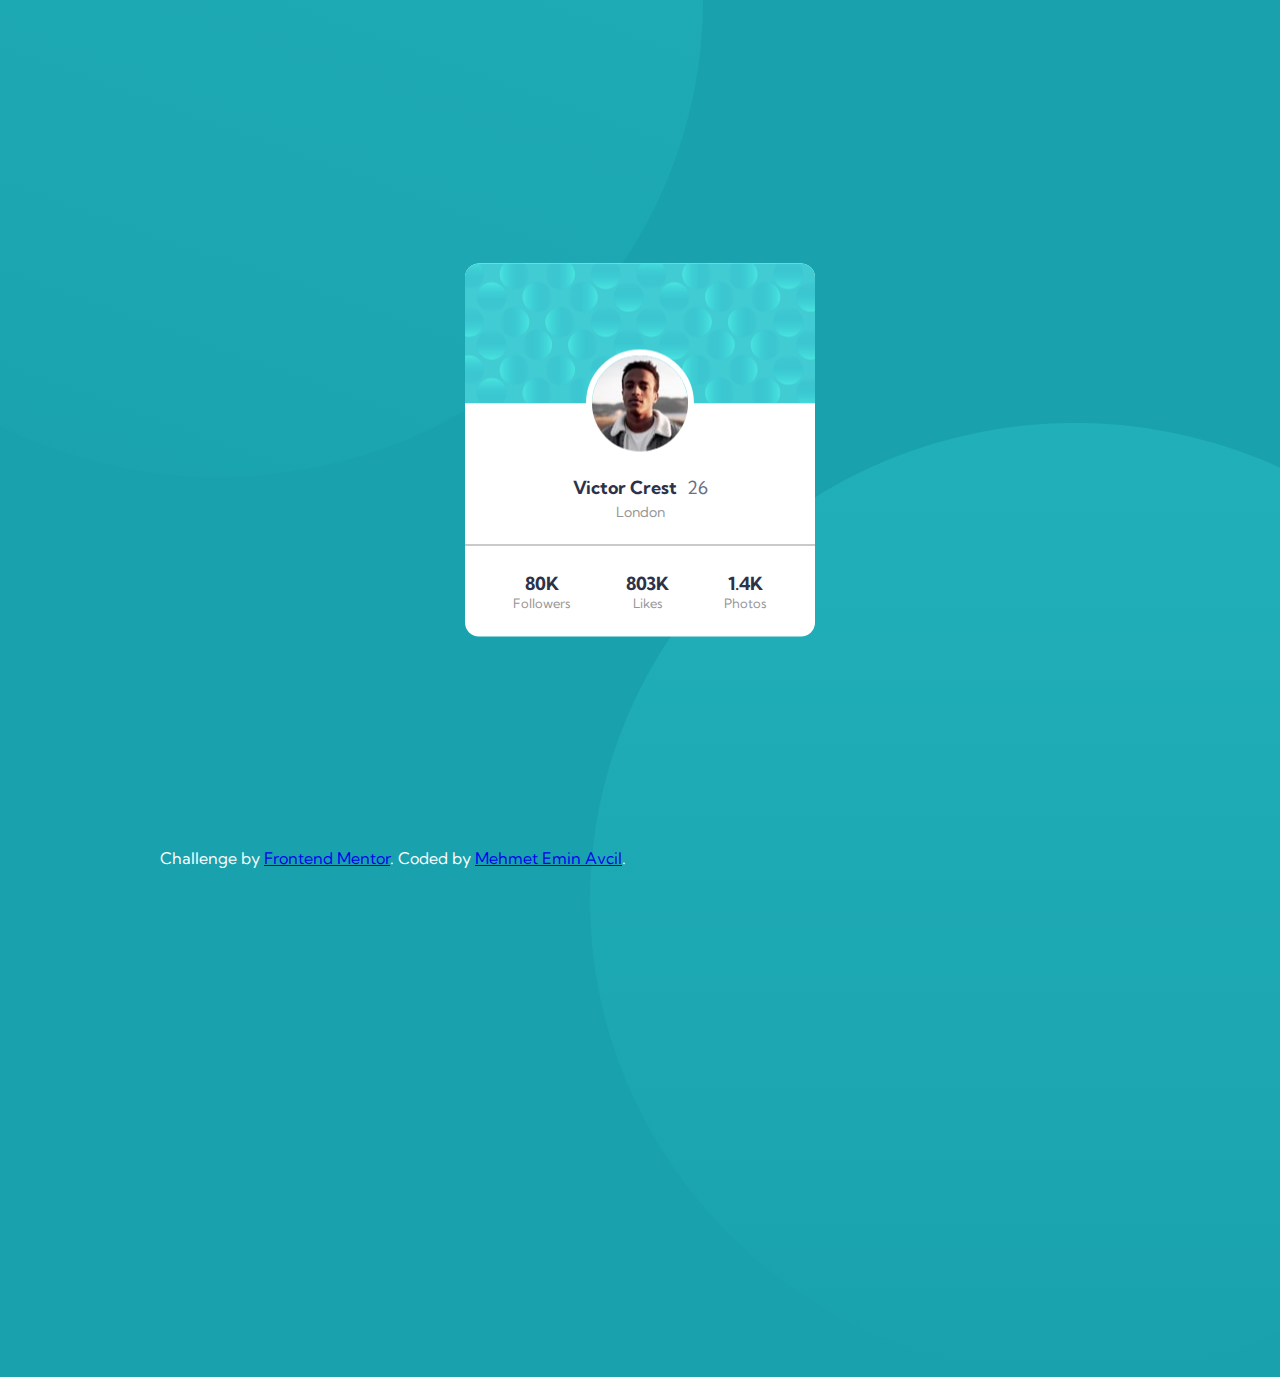
<file: index.html>
<!DOCTYPE html>
<html lang="en">
<head>
  <meta charset="UTF-8">
  <meta name="viewport" content="width=device-width, initial-scale=1.0"> 
  <link rel="icon" type="image/png" sizes="32x32" href="./images/favicon-32x32.png">
    <title>Frontend Mentor | Profile card component</title>
  <link rel="stylesheet" href="style.css">
  <style>
    footer{
      position: absolute;
      bottom: 0%;
      left: 10%;
      padding: 2rem;
      color: #fff;
    }
  </style>
</head>
<body>

<main>
  <div class="card-bg-img">
    <svg width="350" height="140" xmlns="http://www.w3.org/2000/svg" xmlns:xlink="http://www.w3.org/1999/xlink"><defs><linearGradient x1="50%" y1=".779%" x2="50%" y2="100%" id="c"><stop stop-color="#0989B4" stop-opacity="0" offset="0%"/><stop stop-color="#53FFEE" offset="99.94%"/></linearGradient><linearGradient x1="50%" y1=".779%" x2="50%" y2="100%" id="d"><stop stop-color="#0989B4" stop-opacity="0" offset="0%"/><stop stop-color="#53FFEE" offset="99.94%"/></linearGradient><path id="a" d="M0 0h350v140H0z"/></defs><g fill="none" fill-rule="evenodd"><mask id="b" fill="#fff"><use xlink:href="#a"/></mask><use fill="#41CBD3" xlink:href="#a"/><g mask="url(#b)" opacity=".5"><g transform="translate(-11 -4)"><ellipse fill="url(#c)" transform="rotate(90 60.479 14.8)" cx="60.479" cy="14.8" rx="14.8" ry="14.834"/><ellipse fill="url(#d)" transform="rotate(180 14.834 14.8)" cx="14.834" cy="14.8" rx="14.834" ry="14.8"/><ellipse fill="url(#d)" cx="151.767" cy="14.8" rx="14.834" ry="14.8"/><ellipse fill="url(#c)" transform="rotate(-90 106.123 14.8)" cx="106.123" cy="14.8" rx="14.8" ry="14.834"/><ellipse fill="url(#c)" transform="rotate(90 243.055 14.8)" cx="243.055" cy="14.8" rx="14.8" ry="14.834"/><ellipse fill="url(#d)" transform="rotate(180 197.411 14.8)" cx="197.411" cy="14.8" rx="14.834" ry="14.8"/><ellipse fill="url(#d)" cx="334.344" cy="14.8" rx="14.834" ry="14.8"/><ellipse fill="url(#c)" transform="rotate(-90 288.7 14.8)" cx="288.699" cy="14.8" rx="14.8" ry="14.834"/></g><g transform="translate(-11 91.63)"><ellipse fill="url(#c)" transform="rotate(90 60.479 14.8)" cx="60.479" cy="14.8" rx="14.8" ry="14.834"/><ellipse fill="url(#d)" transform="rotate(180 14.834 14.8)" cx="14.834" cy="14.8" rx="14.834" ry="14.8"/><ellipse fill="url(#d)" cx="151.767" cy="14.8" rx="14.834" ry="14.8"/><ellipse fill="url(#c)" transform="rotate(-90 106.123 14.8)" cx="106.123" cy="14.8" rx="14.8" ry="14.834"/><ellipse fill="url(#c)" transform="rotate(90 243.055 14.8)" cx="243.055" cy="14.8" rx="14.8" ry="14.834"/><ellipse fill="url(#d)" transform="rotate(180 197.411 14.8)" cx="197.411" cy="14.8" rx="14.834" ry="14.8"/><ellipse fill="url(#d)" cx="334.344" cy="14.8" rx="14.834" ry="14.8"/><ellipse fill="url(#c)" transform="rotate(-90 288.7 14.8)" cx="288.699" cy="14.8" rx="14.8" ry="14.834"/></g><g transform="translate(-11 43.815)"><ellipse fill="url(#c)" transform="rotate(-90 60.479 14.8)" cx="60.479" cy="14.8" rx="14.8" ry="14.834"/><ellipse fill="url(#d)" cx="14.834" cy="14.8" rx="14.834" ry="14.8"/><ellipse fill="url(#d)" cx="151.767" cy="14.8" rx="14.834" ry="14.8"/><ellipse fill="url(#c)" transform="rotate(90 106.123 14.8)" cx="106.123" cy="14.8" rx="14.8" ry="14.834"/><ellipse fill="url(#c)" transform="rotate(-90 243.055 14.8)" cx="243.055" cy="14.8" rx="14.8" ry="14.834"/><ellipse fill="url(#d)" cx="197.411" cy="14.8" rx="14.834" ry="14.8"/><ellipse fill="url(#d)" cx="334.344" cy="14.8" rx="14.834" ry="14.8"/><ellipse fill="url(#c)" transform="rotate(90 288.7 14.8)" cx="288.699" cy="14.8" rx="14.8" ry="14.834"/></g><g transform="translate(11.822 18.77)"><ellipse fill="url(#c)" transform="rotate(90 60.479 14.8)" cx="60.479" cy="14.8" rx="14.8" ry="14.834"/><ellipse fill="url(#d)" transform="rotate(180 14.834 14.8)" cx="14.834" cy="14.8" rx="14.834" ry="14.8"/><ellipse fill="url(#d)" cx="151.767" cy="14.8" rx="14.834" ry="14.8"/><ellipse fill="url(#c)" transform="rotate(-90 106.123 14.8)" cx="106.123" cy="14.8" rx="14.8" ry="14.834"/><ellipse fill="url(#c)" transform="rotate(90 243.055 14.8)" cx="243.055" cy="14.8" rx="14.8" ry="14.834"/><ellipse fill="url(#d)" transform="rotate(180 197.411 14.8)" cx="197.411" cy="14.8" rx="14.834" ry="14.8"/><ellipse fill="url(#d)" cx="334.344" cy="14.8" rx="14.834" ry="14.8"/><ellipse fill="url(#c)" transform="rotate(-90 288.7 14.8)" cx="288.699" cy="14.8" rx="14.8" ry="14.834"/></g><g transform="translate(11.822 114.4)"><ellipse fill="url(#c)" transform="rotate(90 60.479 14.8)" cx="60.479" cy="14.8" rx="14.8" ry="14.834"/><ellipse fill="url(#d)" transform="rotate(180 14.834 14.8)" cx="14.834" cy="14.8" rx="14.834" ry="14.8"/><ellipse fill="url(#d)" cx="151.767" cy="14.8" rx="14.834" ry="14.8"/><ellipse fill="url(#c)" transform="rotate(-90 106.123 14.8)" cx="106.123" cy="14.8" rx="14.8" ry="14.834"/><ellipse fill="url(#c)" transform="rotate(90 243.055 14.8)" cx="243.055" cy="14.8" rx="14.8" ry="14.834"/><ellipse fill="url(#d)" transform="rotate(180 197.411 14.8)" cx="197.411" cy="14.8" rx="14.834" ry="14.8"/><ellipse fill="url(#d)" cx="334.344" cy="14.8" rx="14.834" ry="14.8"/><ellipse fill="url(#c)" transform="rotate(-90 288.7 14.8)" cx="288.699" cy="14.8" rx="14.8" ry="14.834"/></g><g transform="translate(11.822 66.585)"><ellipse fill="url(#c)" transform="rotate(-90 60.479 14.8)" cx="60.479" cy="14.8" rx="14.8" ry="14.834"/><ellipse fill="url(#d)" cx="14.834" cy="14.8" rx="14.834" ry="14.8"/><ellipse fill="url(#d)" cx="151.767" cy="14.8" rx="14.834" ry="14.8"/><ellipse fill="url(#c)" transform="rotate(90 106.123 14.8)" cx="106.123" cy="14.8" rx="14.8" ry="14.834"/><ellipse fill="url(#c)" transform="rotate(-90 243.055 14.8)" cx="243.055" cy="14.8" rx="14.8" ry="14.834"/><ellipse fill="url(#d)" cx="197.411" cy="14.8" rx="14.834" ry="14.8"/><ellipse fill="url(#d)" cx="334.344" cy="14.8" rx="14.834" ry="14.8"/><ellipse fill="url(#c)" transform="rotate(90 288.7 14.8)" cx="288.699" cy="14.8" rx="14.8" ry="14.834"/></g></g></g></svg>
  </div>
  <div class="profile">
    <img src="images/image-victor.jpg" alt="human-man">
    <div class="profile-header">
      <h1>Victor Crest</h1>
      <p>26</p>
    </div>
    <p class="city">London</p>
  </div>

  <ul class="stats">
    <li>
      <h2>80K</h2>
      <p>Followers</p>
    </li>
    <li>
      <h2>803K</h2>
      <p>Likes</p>
    </li>
    <li>
      <h2>1.4K</h2>
      <p>Photos</p>
    </li>
  </ul>
</main>
<div class="circle"></div>
<div class="circle c-2"></div> 

<footer>
  <div class="attribution">
    Challenge by <a href="https://www.frontendmentor.io?ref=challenge" target="_blank">Frontend Mentor</a>. 
    Coded by <a href="https://github.com/mehmeteminavcil">Mehmet Emin Avcil</a>.
  </div>
</footer>

</body>
</html>
</file>
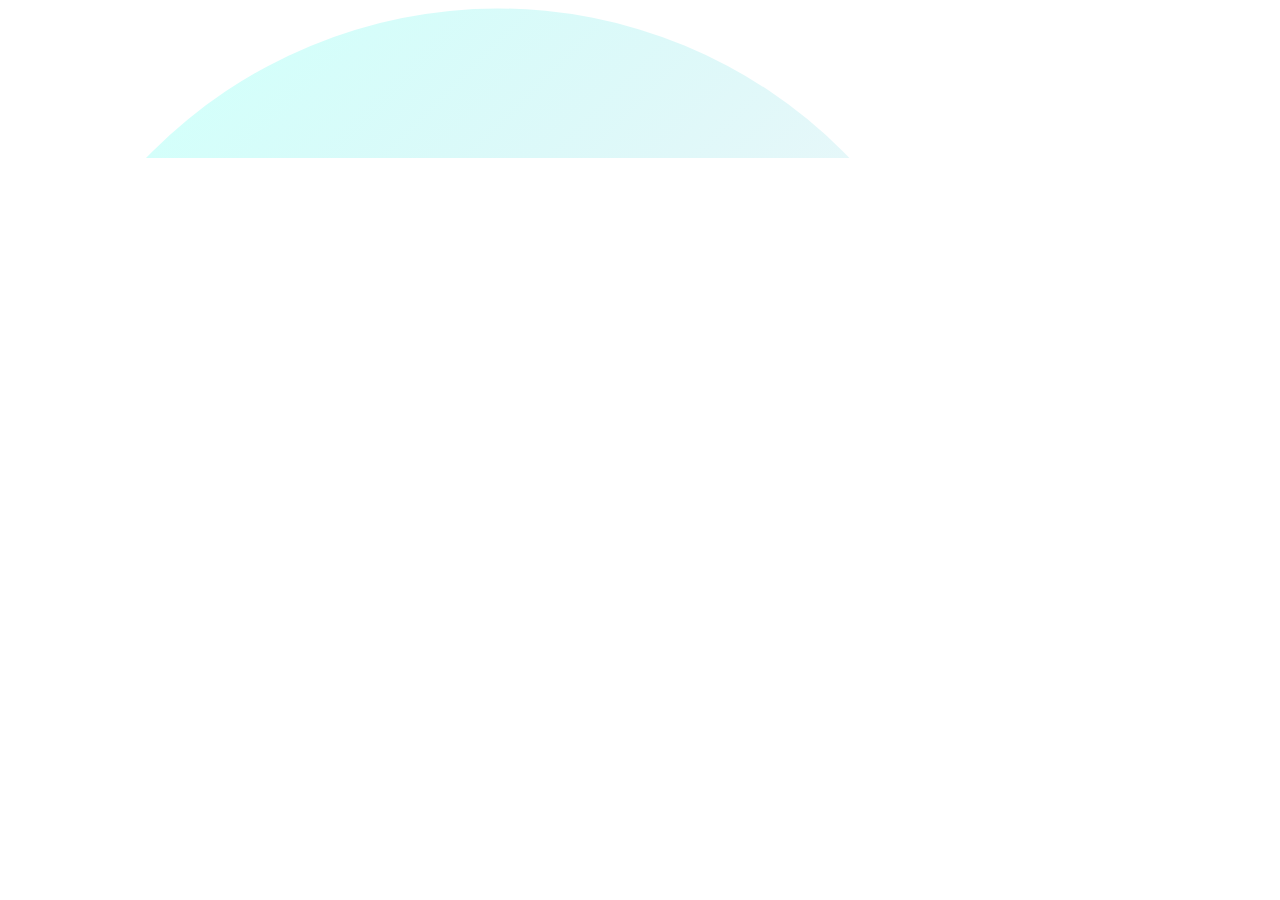
<file: test.html>
<!DOCTYPE html>
<html lang="en">
<head>
    <meta charset="UTF-8">
    <meta http-equiv="X-UA-Compatible" content="IE=edge">
    <meta name="viewport" content="width=device-width, initial-scale=1.0">
    <title>Document</title>
    <style>
        svg {
            width: 100%;
        }
    </style>
</head>
<body>
    

    <svg width="978" height="100%" xmlns="http://www.w3.org/2000/svg"><defs><linearGradient x1="50%" y1=".779%" x2="50%" y2="100%" id="a"><stop stop-color="#0989B4" stop-opacity="0" offset="0%"/><stop stop-color="#53FFEE" offset="99.94%"/></linearGradient></defs><ellipse fill="url(#a)" transform="scale(1 -1) rotate(45 1669.55 0)" cx="489" cy="489" rx="489" ry="488" fill-rule="evenodd" opacity=".25"/></svg>
</body>
</html>
</file>
<file: style.css>
@import url("https://fonts.googleapis.com/css2?family=Kumbh+Sans:wght@400;700&display=swap");
* {
  margin: 0;
  padding: 0;
  -webkit-box-sizing: border-box;
          box-sizing: border-box;
  font-family: 'Kumbh Sans', sans-serif;
}

h1, h2 {
  font-size: 18px;
  color: #2d3248;
}

body {
  background-color: #19a2ae;
  overflow: hidden;
}

main {
  background-color: #fff;
  position: absolute;
  top: 50%;
  left: 50%;
  -webkit-transform: translate(-50%, -50%);
          transform: translate(-50%, -50%);
  max-width: 350px;
  width: 90%;
  min-width: 280px;
  border-radius: 14px;
  text-align: center;
  overflow: hidden;
}

.profile img {
  margin-top: -58px;
  border-radius: 50%;
  border: 6px solid white;
  margin-bottom: 14px;
  background: white;
}

.profile .city {
  color: #969696;
  padding-bottom: 24px;
  font-size: 14px;
  border-bottom: 1px solid #969696;
}

.profile-header {
  display: -webkit-box;
  display: -ms-flexbox;
  display: flex;
  -webkit-box-align: center;
      -ms-flex-align: center;
          align-items: center;
  -webkit-box-pack: center;
      -ms-flex-pack: center;
          justify-content: center;
  margin-bottom: 4px;
}

.profile-header p {
  color: #6a6f81;
  margin-left: 10px;
  font-size: 18px;
}

.stats {
  list-style: none;
  display: -webkit-box;
  display: -ms-flexbox;
  display: flex;
  -webkit-box-align: center;
      -ms-flex-align: center;
          align-items: center;
  -webkit-box-pack: justify;
      -ms-flex-pack: justify;
          justify-content: space-between;
  padding: 26px 48px;
}

.stats p {
  font-size: 13px;
  color: #969696;
}

.circle {
  width: 970px;
  height: 954px;
  background-color: #21b0ba;
  border-radius: 50%;
  position: absolute;
  z-index: -10;
  top: 0%;
  left: 17%;
  -webkit-transform: translate(-50%, -50%);
          transform: translate(-50%, -50%);
  background: linear-gradient(200deg, #21b0ba 0%, #19a2ae 100%);
}

.c-2 {
  top: 100%;
  left: 84%;
  background: -webkit-gradient(linear, left top, left bottom, from(#21b0ba), to(#19a2ae));
  background: linear-gradient(180deg, #21b0ba 0%, #19a2ae 100%);
}
/*# sourceMappingURL=style.css.map */
</file>
